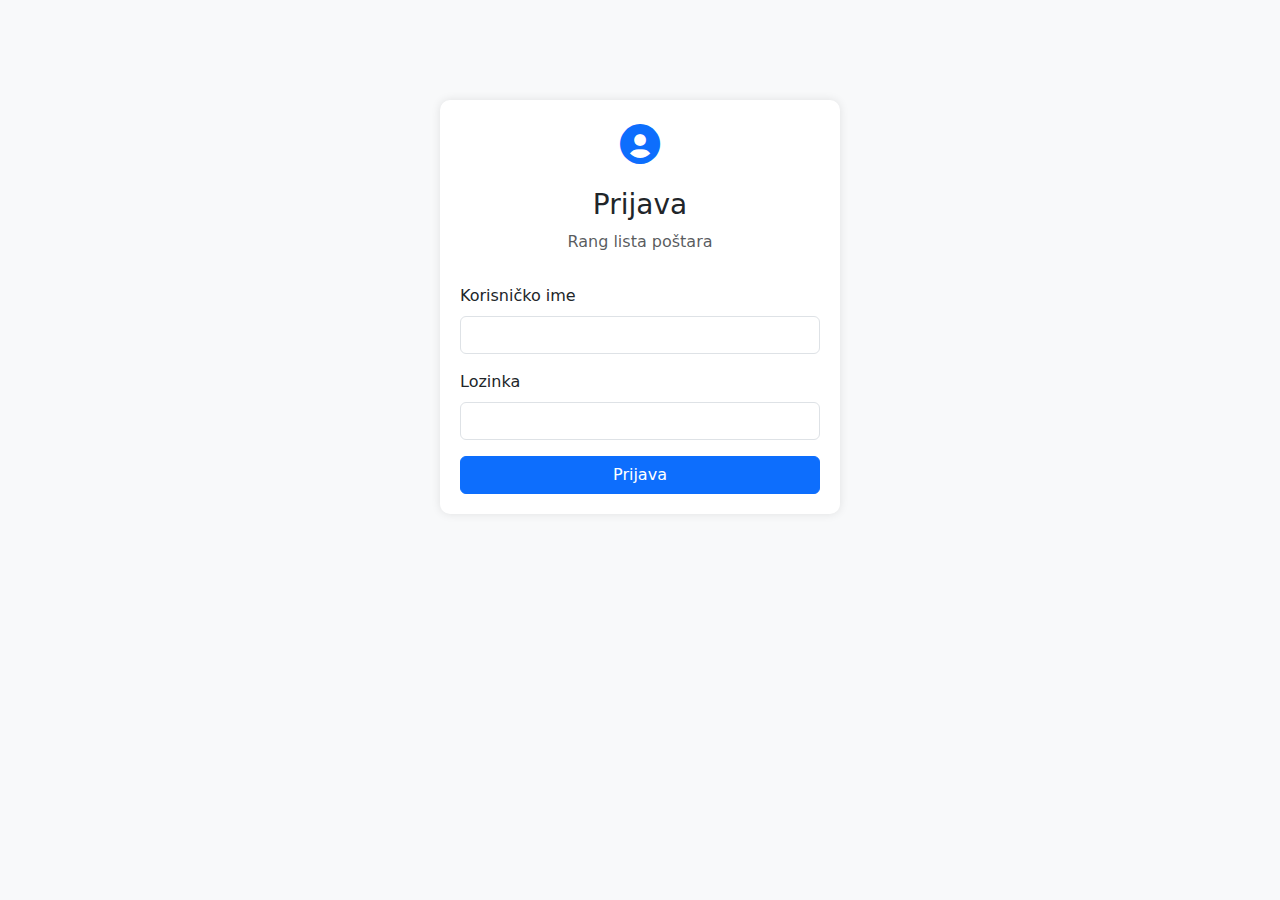
<file: login.html>
<!DOCTYPE html>
<html lang="hr">
<head>
    <meta charset="UTF-8">
    <meta name="viewport" content="width=device-width, initial-scale=1.0">
    <link rel="icon" type="image/png" href="login-favicon.png">
    <title>Prijava - Analiza Realizacija Poštara</title>
    <link href="https://cdn.jsdelivr.net/npm/bootstrap@5.0.2/dist/css/bootstrap.min.css" rel="stylesheet">
    <link href='https://unpkg.com/boxicons@2.1.4/css/boxicons.min.css' rel='stylesheet'>
    <style>
        body {
            background-color: #f8f9fa;
        }
        .login-container {
            max-width: 400px;
            margin: 100px auto;
            padding: 20px;
            background-color: white;
            border-radius: 10px;
            box-shadow: 0 0 10px rgba(0,0,0,0.1);
        }
        .login-header {
            text-align: center;
            margin-bottom: 30px;
        }
        .login-header i {
            font-size: 48px;
            color: #0d6efd;
        }
        .error-message {
            display: none;
            color: #dc3545;
            margin-top: 10px;
            text-align: center;
        }
    </style>
</head>
<body>
    <div class="container">
        <div class="login-container">
            <div class="login-header">
                <i class='bx bxs-user-circle'></i>
                <h3 class="mt-3">Prijava</h3>
                <p class="text-muted">Rang lista poštara</p>
            </div>
            <form id="loginForm">
                <div class="mb-3">
                    <label for="username" class="form-label">Korisničko ime</label>
                    <input type="text" class="form-control" id="username" required>
                </div>
                <div class="mb-3">
                    <label for="password" class="form-label">Lozinka</label>
                    <input type="password" class="form-control" id="password" required>
                </div>
                <div class="d-grid">
                    <button type="submit" class="btn btn-primary">Prijava</button>
                </div>
                <div id="errorMessage" class="error-message">
                    Neispravno korisničko ime ili lozinka
                </div>
            </form>
        </div>
    </div>

    <script src="auth.js"></script>
</body>
</html>
</file>
